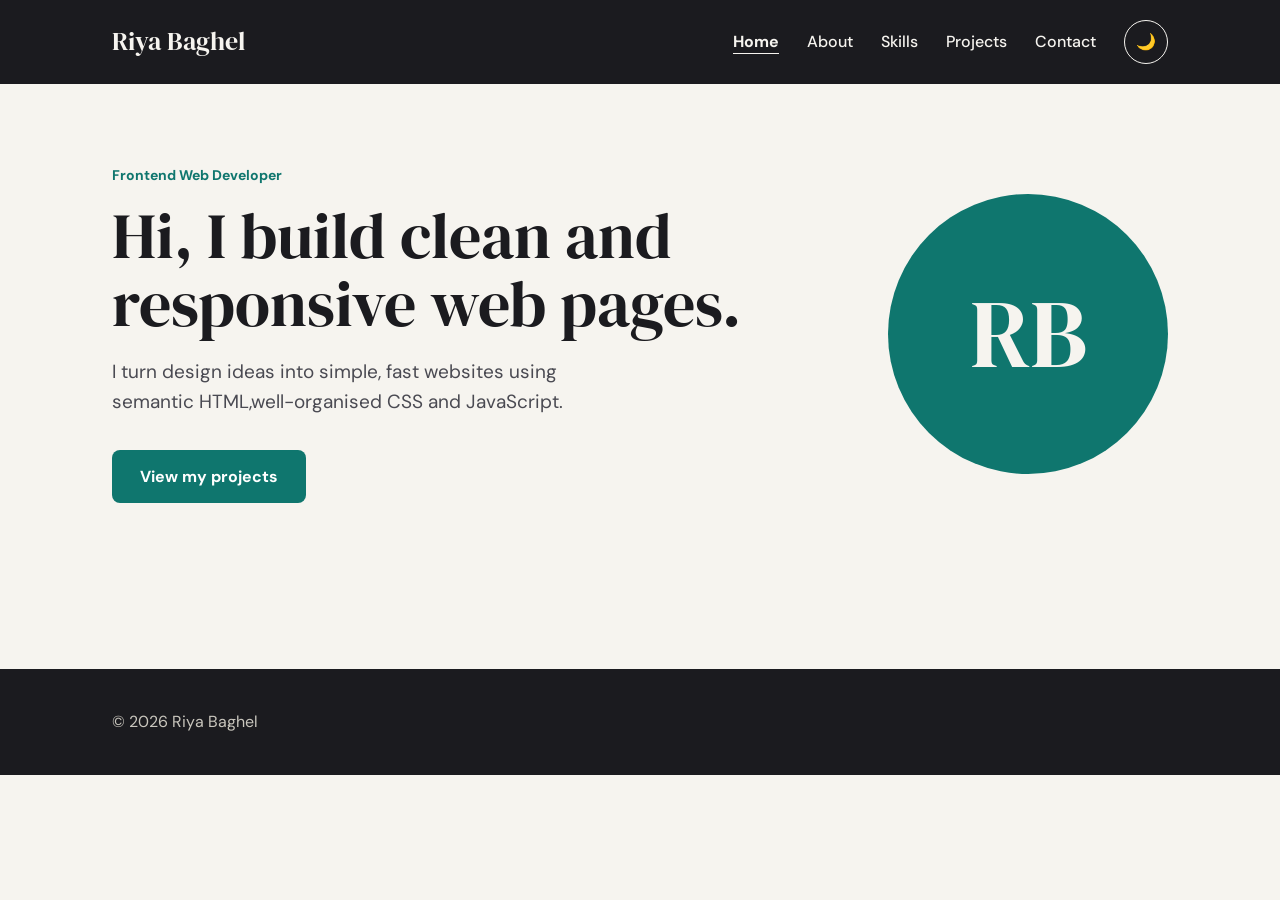
<file: index.html>
<!DOCTYPE html>
<html lang="en">
<head>
  <meta charset="UTF-8">
  <meta name="viewport" content="width=device-width, initial-scale=1.0">
  <title>Riya Baghel | Frontend Web Developer</title>
  <meta name="description" content="Portfolio SPA of Riya Baghel, a frontend web developer. Projects include the FIXIT App and the SMARTDUKKAN App.">
  <link rel="preconnect" href="https://fonts.googleapis.com">
  <link rel="preconnect" href="https://fonts.gstatic.com" crossorigin>
  <link href="https://fonts.googleapis.com/css2?family=DM+Serif+Display&family=DM+Sans:wght@400;500;700&display=swap" rel="stylesheet">
  <link rel="stylesheet" href="style.css">
</head>
<body>

  <a class="skip-link" href="#main">Skip to main content</a>

  <header class="site-header">
    <div class="container header-inner">
      <div class="logo">Riya Baghel</div>

      <nav class="main-nav" id="mainNav" aria-label="Main navigation">
        <a href="#home" data-link>Home</a>
        <a href="#about" data-link>About</a>
        <a href="#skills" data-link>Skills</a>
        <a href="#projects" data-link>Projects</a>
        <a href="#contact" data-link>Contact</a>
        <button type="button" id="themeToggle" class="theme-toggle" aria-label="Switch to dark mode">🌙</button>
      </nav>

      <button type="button" id="menuToggle" class="menu-toggle" aria-label="Open menu" aria-expanded="false" aria-controls="mainNav">☰</button>
    </div>
  </header>

  <main id="main" tabindex="-1">

    <!-- HOME -->
    <div class="view" id="view-home" data-title="Home">
      <section class="hero container" aria-labelledby="hero-title">
        <div class="hero-text">
          <p class="role">Frontend Web Developer</p>
          <h1 id="hero-title">Hi, I build clean and responsive web pages.</h1>
          <p class="intro">I turn design ideas into simple, fast websites using semantic HTML,well-organised CSS and JavaScript.</p>
          <a href="#projects" class="btn" data-link>View my projects</a>
        </div>
        <div class="hero-avatar" aria-hidden="true">RB</div>
      </section>
    </div>

    <!-- ABOUT -->
    <div class="view" id="view-about" data-title="About">
      <div class="band">
        <div class="container">
          <section class="reveal visible" aria-labelledby="about-title">
            <h2 id="about-title">About me</h2>
            <p>I am an MBA student learning frontend development. I enjoy planning a layout first and then building it step by step.I build this portfolio as a Single Page Application using HTML, CSS and JavaScript</p>
          </section>
        </div>
      </div>
    </div>

    <!-- SKILLS -->
    <div class="view" id="view-skills" data-title="Skills">
      <div class="band">
        <div class="container">
          <section class="reveal visible" aria-labelledby="skills-title">
            <h2 id="skills-title">Skills</h2>
            <ul class="skill-list">
              <li>HTML5</li>
              <li>CSS3</li>
              <li>Flexbox and Grid</li>
              <li>Responsive design</li>
              <li>JavaScript (DOM and events)</li>
              <li>Git and GitHub</li>
            </ul>
          </section>
        </div>
      </div>
    </div>

    <!-- PROJECTS -->
    <div class="view" id="view-projects" data-title="Projects">
      <section class="container projects" aria-labelledby="projects-title">
        <h2 id="projects-title">Projects</h2>
        <div class="card-grid">
          <article class="card reveal visible">
            <div class="thumb thumb-1">
              <img src="fixit.png" alt="Screenshot of the FIXIT app showing a list of local repair services" width="600" height="400" loading="lazy" decoding="async">
            </div>
            <div class="card-body">
              <h3>FIXIT App</h3>
              <p>A service booking app to find and book local repair professionals like plumbers and electricians, with a simple and easy-to-use interface.</p>
              <a href="FIXIT.html" aria-label="View FIXIT App project">View Project</a>
            </div>
          </article>
          <article class="card reveal visible">
            <div class="thumb thumb-2">
              <img src="SMARTDUKKAN.png" alt="Screenshot of the SMARTDUKKAN app showing products, billing and inventory" width="600" height="400" loading="lazy" decoding="async">
            </div>
            <div class="card-body">
              <h3>SMARTDUKKAN App</h3>
              <p>A smart shop management app to manage products, billing and inventory.</p>
              <a href="SMARTDUKKAN.html" aria-label="View SMARTDUKKAN App project">View Project</a>
            </div>
          </article>
        </div>
      </section>
    </div>

    <!-- CONTACT -->
    <div class="view" id="view-contact" data-title="Contact">
      <section class="container contact-view" aria-labelledby="contact-title">
        <h2 id="contact-title">Contact</h2>
        <p><a href="mailto:riya84787@gmail.com">riya84787@gmail.com</a> | <a href="https://github.com/riya84787-ar/portifolio-page">GitHub</a></p>

        <form id="contactForm" class="contact-form" novalidate>
          <div class="field">
            <label for="name">Name</label>
            <input type="text" id="name" name="name" autocomplete="name" required aria-required="true" aria-describedby="nameError">
            <span class="error" id="nameError" aria-live="polite"></span>
          </div>
          <div class="field">
            <label for="email">Email</label>
            <input type="email" id="email" name="email" autocomplete="email" required aria-required="true" aria-describedby="emailError">
            <span class="error" id="emailError" aria-live="polite"></span>
          </div>
          <div class="field">
            <label for="message">Message</label>
            <textarea id="message" name="message" rows="4" required aria-required="true" aria-describedby="messageError"></textarea>
            <span class="error" id="messageError" aria-live="polite"></span>
          </div>
          <button type="submit" class="btn">Send message</button>
          <p id="formStatus" class="form-status" role="status" aria-live="polite"></p>
        </form>
      </section>
    </div>

    <!-- 404 -->
    <div class="view" id="view-404" data-title="Page not found">
      <section class="container not-found">
        <h2>404 - Page not found</h2>
        <p>This page does not exist. Please choose a page from the menu</p>
        <a href="#home" class="btn" data-link>Back to Home</a>
      </section>
    </div>

  </main>

  <footer class="site-footer">
    <div class="container footer-inner">
      <p>&copy; 2026 Riya Baghel</p>
    </div>
  </footer>

  <button type="button" id="backToTop" class="back-to-top" aria-label="Back to top">↑</button>

  <script src="script.js" defer></script>
  <script src="spa.js" defer></script>
</body>
</html>
</file>
<file: style.css>
/* ---------- Basics ---------- */
:root {
  --bg: #F6F4EF;
  --ink: #1B1B1F;
  --muted: #4A4A52;
  --accent: #0F766E;
  --white: #FFFFFF;
  --line: #E4E1D8;
}

* { box-sizing: border-box; }

body {
  margin: 0;
  background: var(--bg);
  color: var(--ink);
  font-family: 'DM Sans', Arial, sans-serif;
  line-height: 1.6;
}

img { max-width: 100%; height: auto; }

a { color: inherit; text-decoration: none; }
a:hover { color: var(--accent); }

h1, h2 { font-family: 'DM Serif Display', Georgia, serif; font-weight: 400; }
h2 { font-size: 36px; margin: 0 0 16px; }

.container {
  max-width: 1120px;
  margin: 0 auto;
  padding: 0 32px;
}

/* ---------- Accessibility basics ---------- */
.skip-link {
  position: absolute;
  left: -9999px;
  top: 0;
  background: #000;
  color: #fff;
  padding: 10px 16px;
  z-index: 1000;
  border-radius: 0 0 6px 0;
}
.skip-link:focus { left: 0; color: #fff; }

a:focus-visible,
button:focus-visible,
input:focus-visible,
textarea:focus-visible {
  outline: 3px solid var(--accent);
  outline-offset: 3px;
}
.site-header :focus-visible,
.site-footer :focus-visible { outline-color: #7FD1C8; }
main:focus { outline: none; }

/* ---------- Header and nav ---------- */
.site-header { background: var(--ink); color: var(--bg); }

.header-inner {
  position: relative;
  display: flex;
  flex-wrap: wrap;
  gap: 16px;
  align-items: center;
  justify-content: space-between;
  padding-top: 20px;
  padding-bottom: 20px;
}

.logo { font-family: 'DM Serif Display', Georgia, serif; font-size: 26px; }

.main-nav {
  display: flex;
  flex-wrap: wrap;
  align-items: center;
  gap: 28px;
  font-weight: 500;
}
.main-nav a:hover { color: #7FD1C8; }

.menu-toggle {
  display: none;
  background: none;
  border: 1px solid currentColor;
  border-radius: 6px;
  color: inherit;
  font-size: 1.3rem;
  line-height: 1;
  padding: 6px 12px;
  min-height: 44px;
  cursor: pointer;
}

.theme-toggle {
  background: none;
  border: 1px solid currentColor;
  border-radius: 50%;
  color: inherit;
  width: 44px;
  height: 44px;
  font-size: 1rem;
  line-height: 1;
  cursor: pointer;
}

/* ---------- Hero ---------- */
.hero {
  display: flex;
  flex-wrap: wrap;
  gap: 48px;
  align-items: center;
  justify-content: space-between;
  padding-top: 80px;
  padding-bottom: 80px;
}

.hero-text { flex: 1 1 420px; }

.role { margin: 0; font-size: 14px; font-weight: 700; color: var(--accent); }

.hero h1 {
  margin: 16px 0 20px;
  font-size: clamp(2.25rem, 6vw, 4rem);
  line-height: 1.05;
}

.intro { margin: 0 0 32px; font-size: 19px; color: var(--muted); max-width: 520px; }

.btn {
  display: inline-block;
  padding: 14px 28px;
  min-height: 44px;
  background: var(--accent);
  color: var(--white);
  font-weight: 700;
  border-radius: 8px;
}
.btn:hover { color: var(--white); background: #0B5A54; }

button.btn { border: 0; font: inherit; font-weight: 700; cursor: pointer; }

.hero-avatar {
  width: 280px;
  height: 280px;
  border-radius: 50%;
  background: var(--accent);
  color: var(--bg);
  display: flex;
  align-items: center;
  justify-content: center;
  font-family: 'DM Serif Display', Georgia, serif;
  font-size: 96px;
}

/* ---------- About and skills ---------- */
.band {
  background: var(--white);
  border-top: 1px solid var(--line);
  border-bottom: 1px solid var(--line);
  padding: 64px 0;
}

.two-col {
  display: grid;
  grid-template-columns: repeat(auto-fit, minmax(min(100%, 320px), 1fr));
  gap: 48px;
}

.two-col p { margin: 0; font-size: 17px; line-height: 1.7; color: var(--muted); }

.skill-list { list-style: none; margin: 0; padding: 0; display: flex; flex-wrap: wrap; gap: 12px; }
.skill-list li {
  padding: 10px 18px;
  border: 2px solid var(--ink);
  border-radius: 999px;
  font-weight: 500;
}

/* ---------- Projects ---------- */
.projects { padding-top: 72px; padding-bottom: 72px; }
.projects h2 { margin-bottom: 32px; }

.card-grid {
  display: grid;
  grid-template-columns: repeat(auto-fit, minmax(min(100%, 260px), 1fr));
  gap: 24px;
}

.card {
  background: var(--white);
  border: 1px solid var(--line);
  border-radius: 12px;
  overflow: hidden;
}

.thumb { height: 160px; }
.thumb img {
  width: 100%;
  height: 100%;
  object-fit: contain;
  background: #fff;
  display: block;
}

.card-body { padding: 20px; }
.card-body h3 { margin: 0 0 8px; font-size: 20px; }
.card-body p { margin: 0; color: var(--muted); }

.card-body a {
  display: inline-block;
  margin-top: 10px;
  padding: 8px 0;
  color: #0A7A49;
  font-weight: bold;
  text-decoration: none;
}
.card-body a:hover { text-decoration: underline; }

/* ---------- Footer ---------- */
.site-footer { background: var(--ink); color: var(--bg); }

.footer-inner {
  display: flex;
  flex-wrap: wrap;
  gap: 16px;
  align-items: center;
  justify-content: space-between;
  padding-top: 40px;
  padding-bottom: 40px;
}

.site-footer h2 { font-size: 24px; margin: 0 0 8px; }
.site-footer p { margin: 0; color: #C9C6BD; }
.site-footer p a { text-decoration: underline; }

/* ---------- Contact form ---------- */
.contact-form { margin-top: 20px; width: 100%; max-width: 440px; }
.contact-form .field { margin-bottom: 14px; }
.contact-form label { display: block; margin-bottom: 4px; font-weight: 500; }

.contact-form input,
.contact-form textarea {
  width: 100%;
  padding: 10px 12px;
  background: #26262b;
  color: #F6F4EF;
  border: 1px solid #8A8A93;
  border-radius: 6px;
  font: inherit;
}
.contact-form input:focus,
.contact-form textarea:focus { outline: 2px solid #7FD1C8; outline-offset: 1px; }
.contact-form input.invalid,
.contact-form textarea.invalid { border-color: #ff8a80; }

.contact-form .error {
  display: block;
  min-height: 1.2em;
  margin-top: 4px;
  color: #ff8a80;
  font-size: 0.85rem;
}

.site-footer .form-status { margin-top: 12px; font-weight: 500; color: #C9C6BD; }
.site-footer .form-status.success { color: #7ee0a8; }

/* ---------- Scroll reveal ---------- */
.js .reveal {
  opacity: 0;
  translate: 0 24px;
  transition: opacity 0.6s ease, translate 0.6s ease;
}
.js .reveal.visible { opacity: 1; translate: 0 0; }

/* ---------- Back to top button ---------- */
.back-to-top {
  position: fixed;
  right: 18px;
  bottom: 18px;
  width: 44px;
  height: 44px;
  border: 0;
  border-radius: 50%;
  background: var(--accent);
  color: #fff;
  font-size: 1.2rem;
  cursor: pointer;
  opacity: 0;
  pointer-events: none;
  transition: opacity 0.3s ease;
  z-index: 60;
}
.back-to-top.show { opacity: 1; pointer-events: auto; }

/* ---------- Dark mode ---------- */
body.dark {
  --bg: #14161A;
  --ink: #ECEAE4;
  --muted: #B5B3AB;
  --white: #1D2025;
  --line: #2E3238;
  --accent: #2BB5A8;
}
body.dark .site-header,
body.dark .site-footer { background: #0B0C0E; color: #ECEAE4; }
body.dark .btn { color: #0B0C0E; }
body.dark .btn:hover { background: #7FD1C8; color: #0B0C0E; }
body.dark .card-body a { color: #4FD1A0; }
body.dark .back-to-top { color: #0B0C0E; }

/* ---------- Responsive: tablet ---------- */
@media (max-width: 900px) {
  .hero-avatar { width: 220px; height: 220px; font-size: 72px; }
}

/* ---------- Responsive: mobile ---------- */
@media (max-width: 600px) {
  .container { padding: 0 20px; }

  .header-inner { flex-direction: row; flex-wrap: nowrap; align-items: center; }
  .menu-toggle { display: block; }

  .main-nav {
    position: absolute;
    top: 100%;
    left: 0;
    right: 0;
    z-index: 50;
    flex-direction: column;
    flex-wrap: nowrap;
    align-items: stretch;
    gap: 0;
    background: #26262b;
    box-shadow: 0 10px 20px rgba(0, 0, 0, 0.25);
    max-height: 0;
    overflow: hidden;
    opacity: 0;
    visibility: hidden;
    transition: max-height 0.35s ease, opacity 0.25s ease, visibility 0s 0.35s;
  }
  .main-nav.open {
    max-height: 420px;
    opacity: 1;
    visibility: visible;
    transition: max-height 0.35s ease, opacity 0.25s ease, visibility 0s 0s;
  }
  .main-nav a { display: block; padding: 12px 20px; }
  .theme-toggle { margin: 8px 20px 16px; align-self: flex-start; }
  body.dark .main-nav { background: #1B1E23; }

  .hero { padding-top: 48px; padding-bottom: 48px; gap: 32px; }
  .intro { font-size: 17px; }
  .hero-avatar { width: 160px; height: 160px; font-size: 52px; }
  h2 { font-size: 28px; }
  .band { padding: 40px 0; }
  .two-col { gap: 32px; }
  .projects { padding-top: 48px; padding-bottom: 48px; }
  .footer-inner { flex-direction: column; align-items: flex-start; }
}

/* ===== SPA views and transitions ===== */
.view { display: none; }
.view.active {
  display: block;
  animation: viewFade 0.4s ease;
}
@keyframes viewFade {
  from { opacity: 0; transform: translateY(14px); }
  to   { opacity: 1; transform: translateY(0); }
}

main { min-height: 65vh; }

.main-nav a.active-link {
  font-weight: 700;
  text-decoration: underline;
  text-underline-offset: 6px;
}

.band p { margin: 0; font-size: 17px; line-height: 1.7; color: var(--muted); }

/* ===== Contact page ===== */
.contact-view, .not-found { padding-top: 56px; padding-bottom: 72px; }
.contact-view p { color: var(--muted); margin: 0; }
.contact-view p a { text-decoration: underline; color: var(--accent); }

.contact-view .contact-form input,
.contact-view .contact-form textarea {
  background: var(--white);
  color: var(--ink);
  border: 1px solid #8A8A93;
}
.contact-view .contact-form input:focus,
.contact-view .contact-form textarea:focus { outline-color: var(--accent); }
.contact-view .contact-form input.invalid,
.contact-view .contact-form textarea.invalid { border-color: #B3261E; }
.contact-view .contact-form .error { color: #B3261E; }
.contact-view .form-status { margin-top: 12px; font-weight: 500; color: var(--muted); }
.contact-view .form-status.success { color: #0A7A49; }

body.dark .contact-view .contact-form .error { color: #ff8a80; }
body.dark .contact-view .contact-form input.invalid,
body.dark .contact-view .contact-form textarea.invalid { border-color: #ff8a80; }
body.dark .contact-view .form-status.success { color: #7ee0a8; }
body.dark .contact-view p a { color: #7FD1C8; }

/* ===== 404 page ===== */
.not-found { text-align: center; }
.not-found p { color: var(--muted); margin: 0 0 24px; }

/* ---------- Reduced motion ---------- */
@media (prefers-reduced-motion: reduce) {
  *, *::before, *::after {
    animation: none !important;
    transition: none !important;
    scroll-behavior: auto !important;
  }
  .js .reveal { opacity: 1 !important; translate: none !important; }
}
</file>
